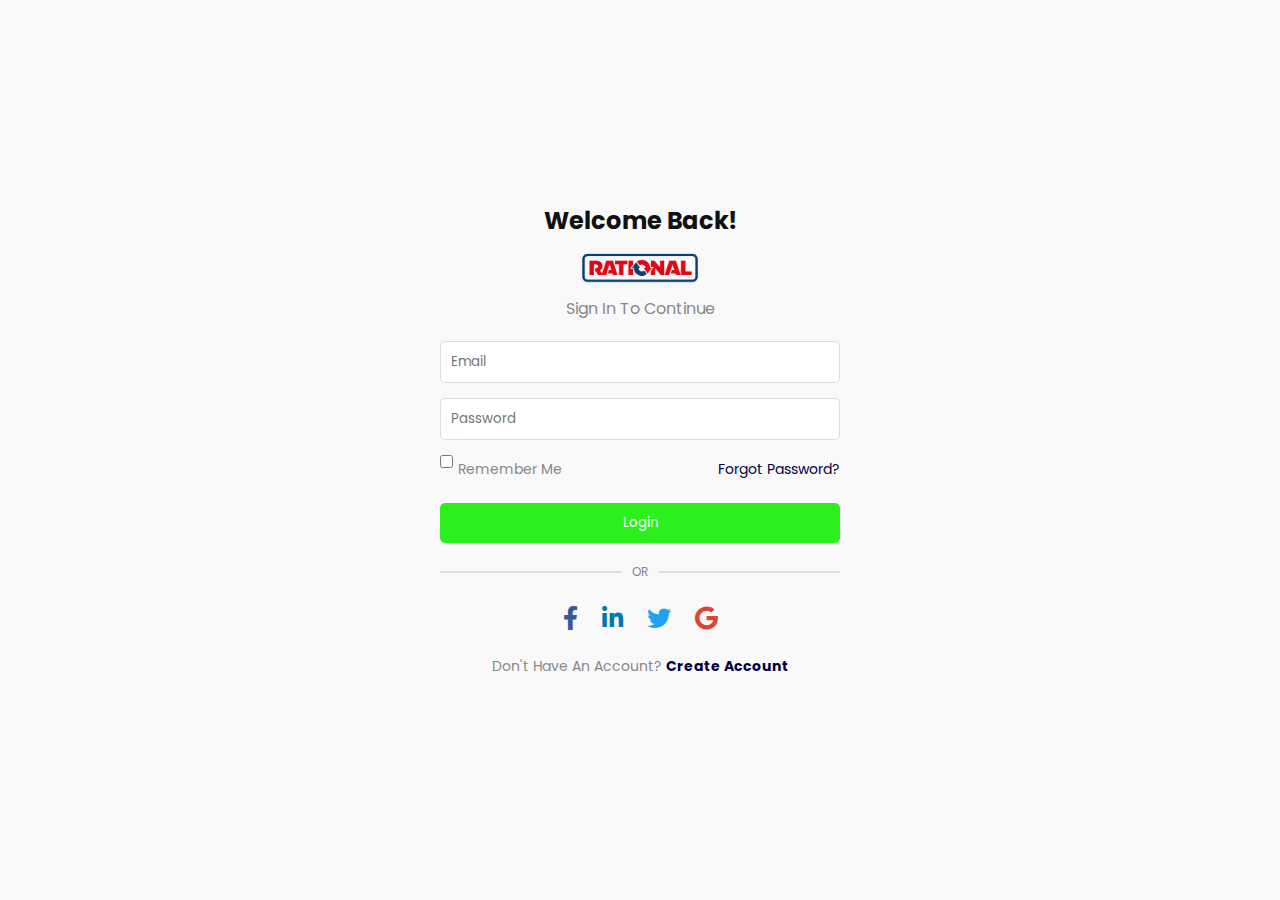
<file: html/login.html>
<!DOCTYPE html>
<html lang="en">
<head>
    <meta charset="UTF-8">
    <meta name="viewport" content="width=device-width, initial-scale=1.0">
    <title>Ricom Dining Co. | Log in</title>
    <!-- Stylesheet Link -->
    <link rel="stylesheet" href="../stylesheets/login.css">

    <!-- Font Style LInk -->
    <link rel="preconnect" href="https://fonts.googleapis.com">
    <link rel="preconnect" href="https://fonts.gstatic.com" crossorigin>
    <link href="https://fonts.googleapis.com/css2?family=Poppins:ital,wght@0,100;0,200;0,300;0,400;0,500;0,600;0,700;0,800;0,900;1,100;1,200;1,300;1,400;1,500;1,600;1,700;1,800;1,900&display=swap" rel="stylesheet">

    <!-- Font-Awesome Icon Link -->
    <link rel="stylesheet" href="https://cdnjs.cloudflare.com/ajax/libs/font-awesome/6.0.0-beta3/css/all.min.css">
</head>
<body>
    <div class="container">
        <div class="form-wrapper">
            <h2>Welcome Back!</h2>
            <a href="/index.html"><img style="width: 150px;" src="../images_folder/Rational.png" alt="logo"></a>
            <p>Sign In To Continue</p>
            <form>
                <input type="email" name="email" placeholder="Email" required>
                <input type="password" name="password" placeholder="Password" required>
                <div class="form-options">
                    <label class="remember-me">
                        <input type="checkbox" name="remember-me">
                        Remember Me
                    </label>
                    <a href="#" class="forgot-password">Forgot Password?</a>
                </div>
                <button type="submit">Login</button>
            </form>
            <div class="divider">
                <span>OR</span>
            </div>
            <div class="social-login">
                <div class="social-icons">
                    <a href="#" class="facebook"><i class="fab fa-facebook-f"></i></a>
                    <a href="#" class="linkedin"><i class="fab fa-linkedin-in"></i></a>
                    <a href="#" class="twitter"><i class="fab fa-twitter"></i></a>
                    <a href="#" class="google"><i class="fab fa-google"></i></a>
                </div>
            </div>
            <p class="create-account">Don't Have An Account? <a href="../html/signup.html">Create Account</a></p>
        </div>
    </div>
</body>
</html>
</file>
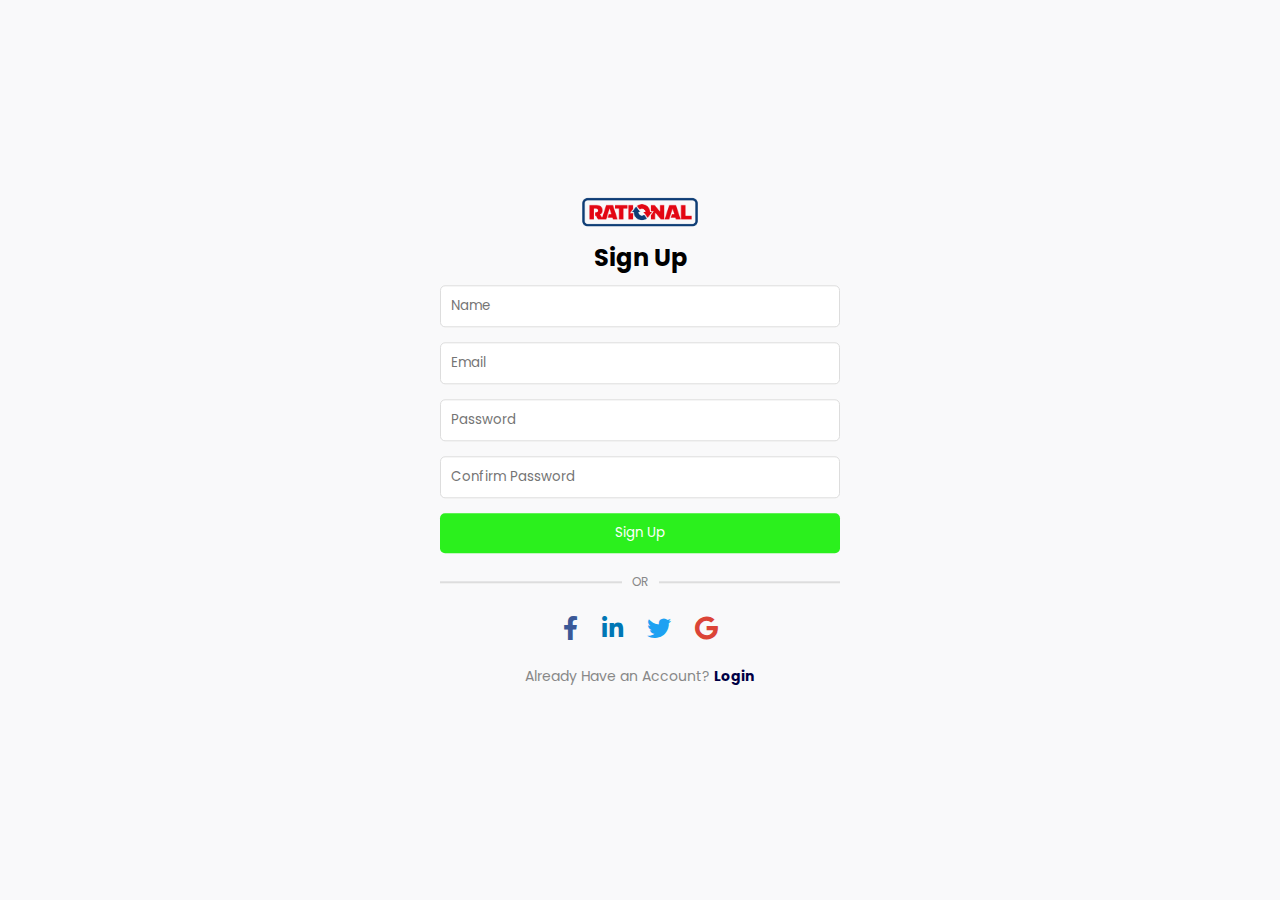
<file: html/signup.html>
<!DOCTYPE html>
<html lang="en">
<head>
    <meta charset="UTF-8">
    <meta name="viewport" content="width=device-width, initial-scale=1.0">
    <title>Ricom Dining Co. | Sign Up</title>
    <!-- Stylesheet Link -->
    <link rel="stylesheet" href="../stylesheets/signup.css">

    <!-- Font Style LInk -->
    <link rel="preconnect" href="https://fonts.googleapis.com">
    <link rel="preconnect" href="https://fonts.gstatic.com" crossorigin>
    <link href="https://fonts.googleapis.com/css2?family=Poppins:ital,wght@0,100;0,200;0,300;0,400;0,500;0,600;0,700;0,800;0,900;1,100;1,200;1,300;1,400;1,500;1,600;1,700;1,800;1,900&display=swap" rel="stylesheet">

    <!-- Font-Awesome Icon Link -->
    <link rel="stylesheet" href="https://cdnjs.cloudflare.com/ajax/libs/font-awesome/6.0.0-beta3/css/all.min.css">

</head>
<body>
    <div class="container">
        <div class="form-wrapper">
            <a href="/index.html"><img style="width: 150px;" src="../images_folder/Rational.png" alt="logo"></a>
            <h2>Sign Up</h2>
            <form>
                <input type="text" name="name" placeholder="Name" required>
                <input type="email" name="email" placeholder="Email" required>
                <input type="password" name="password" placeholder="Password" required>
                <input type="password" name="confirm-password" placeholder="Confirm Password" required>
                <button type="submit">Sign Up</button>
            </form>
            <div class="divider">
                <span>OR</span>
            </div>

            <div class="social-login">
                <div class="social-icons">
                    <a href="#" class="facebook"><i class="fab fa-facebook-f"></i></a>
                    <a href="#" class="linkedin"><i class="fab fa-linkedin-in"></i></a>
                    <a href="#" class="twitter"><i class="fab fa-twitter"></i></a>
                    <a href="#" class="google"><i class="fab fa-google"></i></a>
                </div>
            </div>
            <p class="login-link">Already Have an Account? <a href="../html/login.html">Login</a></p>
        </div>
    </div>
</body>
</html>
</file>
<file: stylesheets/login.css>
* {
    box-sizing: border-box;
    margin: 0;
    padding: 0;
    font-family: 'poppins', sans-serif;
}

body {
    display: flex;
    justify-content: center;
    align-items: center;
    min-height: 100vh;
    /* background-image: linear-gradient(rgba(0,0,0,0.2), rgba(0,12,40,0.7), rgba(0,0,0,0.4)), url('../images_folder/reservation.jpg'); */
    background-color: #F9F9FA;

}

.container {
    display: flex;
    justify-content: center;
    align-items: center;
    width: 100%;
    max-width: 400px;
    /* padding: 20px; */
    background-color: transparent;
    /* border-radius: 10px; */
    /* box-shadow: 0 0 10px rgba(0, 0, 0, 0.1); */
}

.form-wrapper {
    text-align: center;
    width: 100%;
}

h2 {
    margin-bottom: 10px;
    color: #111;
}

p {
    margin-bottom: 20px;
    color: #888;
}

form {
    display: flex;
    flex-direction: column;
}

input {
    margin-bottom: 15px;
    padding: 10px;
    border: 1px solid #ddd;
    border-radius: 5px;
}

.form-options {
    display: flex;
    justify-content: space-between;
    align-items: center;
    margin-bottom: 20px;
    font-size: 14px;
    color: #888;
}

.form-options .remember-me {
    display: flex;
    align-items: center;
}

.form-options .remember-me input {
    margin-right: 5px;
    vertical-align: middle;
}

.form-options .forgot-password {
    color: #000045;
    text-decoration: none;
}

.form-options .forgot-password:hover {
    text-decoration: underline;
}

button {
    padding: 10px;
    background-color: #2bf01d;
    color: #fff;
    border: none;
    border-radius: 5px;
    cursor: pointer;
}

button:hover {
    background-color: #33cc33;
}

.divider {
    display: flex;
    align-items: center;
    text-align: center;
    margin: 20px 0;
}

.divider::before,
.divider::after {
    content: '';
    flex: 1;
    border-bottom: 2px solid #ddd;
}

.divider::before {
    margin-right: 10px;
}

.divider::after {
    margin-left: 10px;
}

.divider span {
    color: #888;
    font-size: 12px;
}

.social-login {
    margin: 20px 0;
}

.social-icons a {
    display: inline-block;
    margin: 0 10px;
    font-size: 24px;
}

.social-icons a.facebook {
    color: #3b5998;
}

.social-icons a.linkedin {
    color: #0077b5;
}

.social-icons a.twitter {
    color: #1da1f2;
}

.social-icons a.google {
    color: #db4437;
}

.social-icons a:hover {
    opacity: 0.7;
}

.create-account {
    margin-top: 20px;
    font-size: 14px;
}

.create-account a {
    color: #000045;
    text-decoration: none;
    font-weight: bold;
}

.create-account a:hover {
    text-decoration: underline;
}

@media (max-width: 400px) {
    .container {
        padding: 10px;
    }
}
</file>
<file: stylesheets/signup.css>
* {
    box-sizing: border-box;
    margin: 0;
    padding: 0;
    font-family: 'poppins', sans-serif;
}

body {
    
    /* background-image: linear-gradient(rgba(0,0,0,0.2), rgba(0,12,40,0.7), rgba(0,0,0,0.4)), url('../images_folder/reservation.jpg'); */
    background-color: #F9F9FA;
}

.container {
    display: flex;
    justify-content: center;
    align-items: center;
    width: 100%;
    max-width: 400px;
    /* padding: 20px; */
    background-color: transparent;
    /* border-radius: 10px; */
    /* box-shadow: 0 0 10px rgba(0, 0, 0, 0.1); */
    position: absolute;
    top: 50%;
    left: 50%;
    transform: translate(-50%, -50%);
}

.form-wrapper {
    text-align: center;
    width: 100%;
}

h2 {
    margin-bottom: 10px;
}

p {
    margin-bottom: 20px;
    color: #888;
}

form {
    display: flex;
    flex-direction: column;
}

input {
    margin-bottom: 15px;
    padding: 10px;
    border: 1px solid #ddd;
    border-radius: 5px;
}

button {
    padding: 10px;
    background-color: #2bf01d;
    color: #fff;
    border: none;
    border-radius: 5px;
    cursor: pointer;
}

button:hover {
    background-color: #33cc33;
}

.divider {
    display: flex;
    align-items: center;
    text-align: center;
    margin: 20px 0;
}

.divider::before,
.divider::after {
    content: '';
    flex: 1;
    border-bottom: 2px solid #ddd;
}

.divider::before {
    margin-right: 10px;
}

.divider::after {
    margin-left: 10px;
}

.divider span {
    color: #888;
    font-size: 12px;
}

.social-login {
    margin: 20px 0;
}

.social-icons a {
    display: inline-block;
    margin: 0 10px;
    font-size: 24px;
}

.social-icons a.facebook {
    color: #3b5998;
}

.social-icons a.linkedin {
    color: #0077b5;
}

.social-icons a.twitter {
    color: #1da1f2;
}

.social-icons a.google {
    color: #db4437;
}

.social-icons a:hover {
    opacity: 0.7;
}

.login-link {
    margin-top: 20px;
    font-size: 14px;
}

.login-link a {
    color: #000045;
    font-weight: bold;
    text-decoration: none;
}

.login-link a:hover {
    text-decoration: underline;
}



@media (max-width: 400px) {
    .container {
        padding: 10px;
    }
}
</file>
